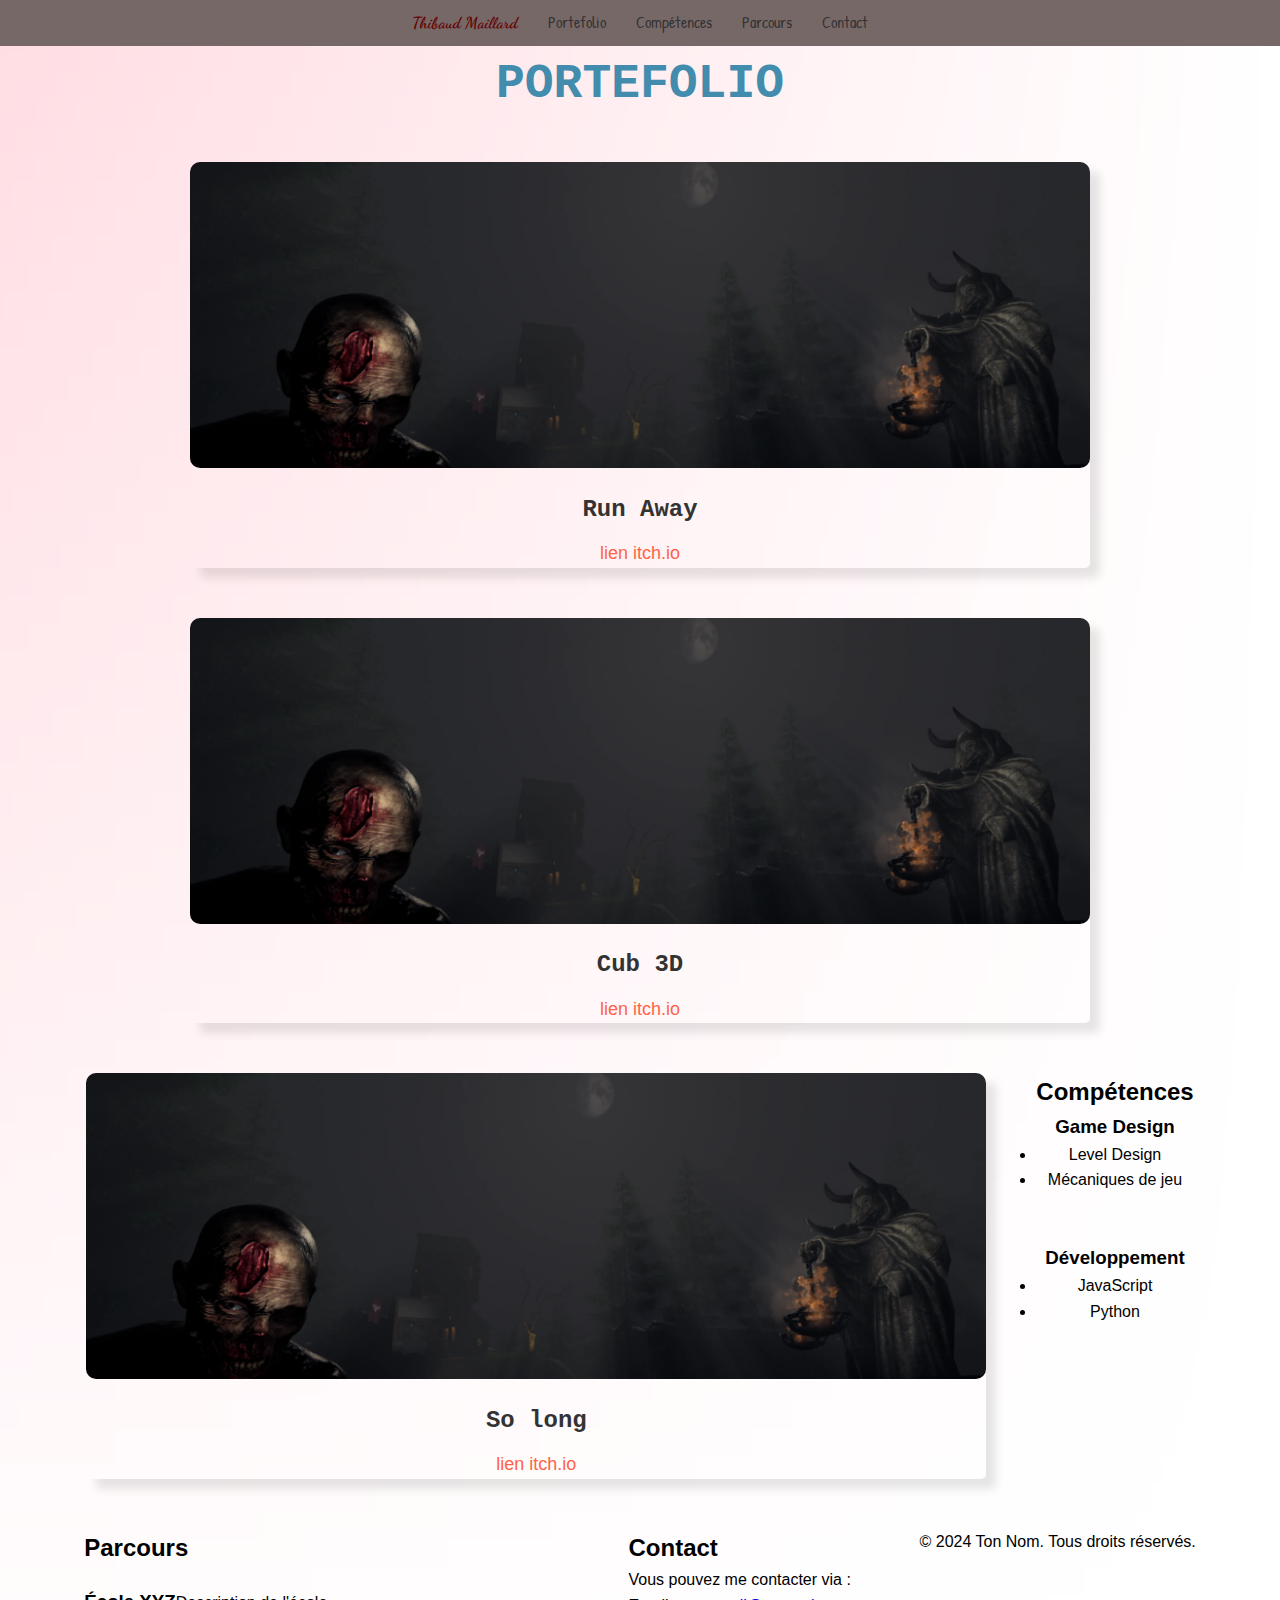
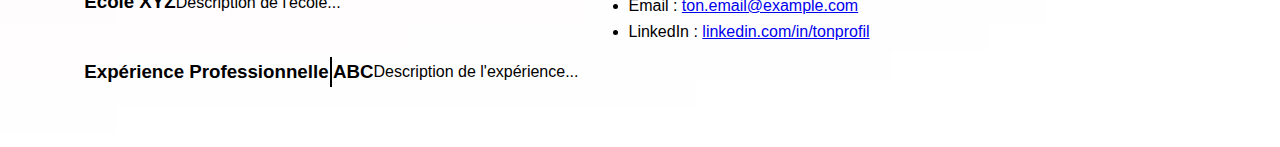
<file: other.html>
<!DOCTYPE html>
<html lang="fr">
<head>
    <meta charset="UTF-8">
    <meta http-equiv="X-UA-Compatible" content="IE=edge">
    <meta name="viewport" content="width=device-width, initial-scale=1.0">
    <title>Portfolio</title>
    <link href="https://fonts.googleapis.com/css2?family=Patrick+Hand&family=Indie+Flower&family=Dancing+Script&display=swap" rel="stylesheet">
    <link rel="stylesheet" href="styles.css">
</head>
<body>
    <!-- Barre de navigation -->
    <header>
        <nav class="navbar">
            <a id="me">Thibaud Maillard</a>
            <a href="#projets">Portefolio</a>
            <a href="#competences">Compétences</a>
            <a href="#parcours">Parcours</a>
            <a href="#contact">Contact</a>
        </nav>
    </header>

    <section id="projets" class="section"></section>
        <h2 id="portfolio-title">PORTEFOLIO</h2>
        <div class="project-grid">
            <div class="project-item">
                <img src="runaway.webp" alt="Run Away" class="project-image">
                <h3 class="project-title">Run Away</h3>
                <a href="lien-projet1.html" class="project-link">lien itch.io</a>
        </div>
            <div class="project-item">
                <img src="runaway.webp" alt="Cub 3D" class="project-image">
                <h3 class="project-title">Cub 3D</h3>
                <a href="lien-projet1.html" class="project-link">lien itch.io</a>
        </div>
            <div class="project-item">
                <img src="runaway.webp" alt="So long" class="project-image">
                <h3 class="project-title">So long</h3>
                <a href="lien-projet1.html" class="project-link">lien itch.io</a>
        </div>
    </section>

    <!-- Section Compétences -->
    <section id="competences" class="section">
        <h2>Compétences</h2>
        <div class="skills">
            <div class="skill-category">
                <h3>Game Design</h3>
                <ul>
                    <li>Level Design</li>
                    <li>Mécaniques de jeu</li>
                    <!-- Ajoute plus de compétences ici -->
                </ul>
            </div>
            <div class="skill-category">
                <h3>Développement</h3>
                <ul>
                    <li>JavaScript</li>
                    <li>Python</li>
                    <!-- Ajoute plus de compétences ici -->
                </ul>
            </div>
            <!-- Ajoute plus de catégories ici -->
        </div>
    </section>

    <!-- Section Parcours -->
    <section id="parcours" class="section">
        <h2>Parcours</h2>
        <div class="timeline">
            <div class="timeline-item">
                <h3>École XYZ</h3>
                <p>Description de l'école...</p>
            </div>
            <div class="timeline-item">
                <h3>Expérience Professionnelle ABC</h3>
                <p>Description de l'expérience...</p>
            </div>
            <!-- Ajoute plus d'éléments de parcours ici -->
        </div>
    </section>

    <!-- Section Contact -->
    <section id="contact" class="section">
        <h2>Contact</h2>
        <p>Vous pouvez me contacter via :</p>
        <ul>
            <li>Email : <a href="mailto:ton.email@example.com">ton.email@example.com</a></li>
            <li>LinkedIn : <a href="https://linkedin.com/in/tonprofil">linkedin.com/in/tonprofil</a></li>
            <!-- Ajoute plus de moyens de contact ici -->
        </ul>
    </section>

    <!-- Pied de page -->
    <footer>
        <p>&copy; 2024 Ton Nom. Tous droits réservés.</p>
    </footer>
</body>
</html>
</file>
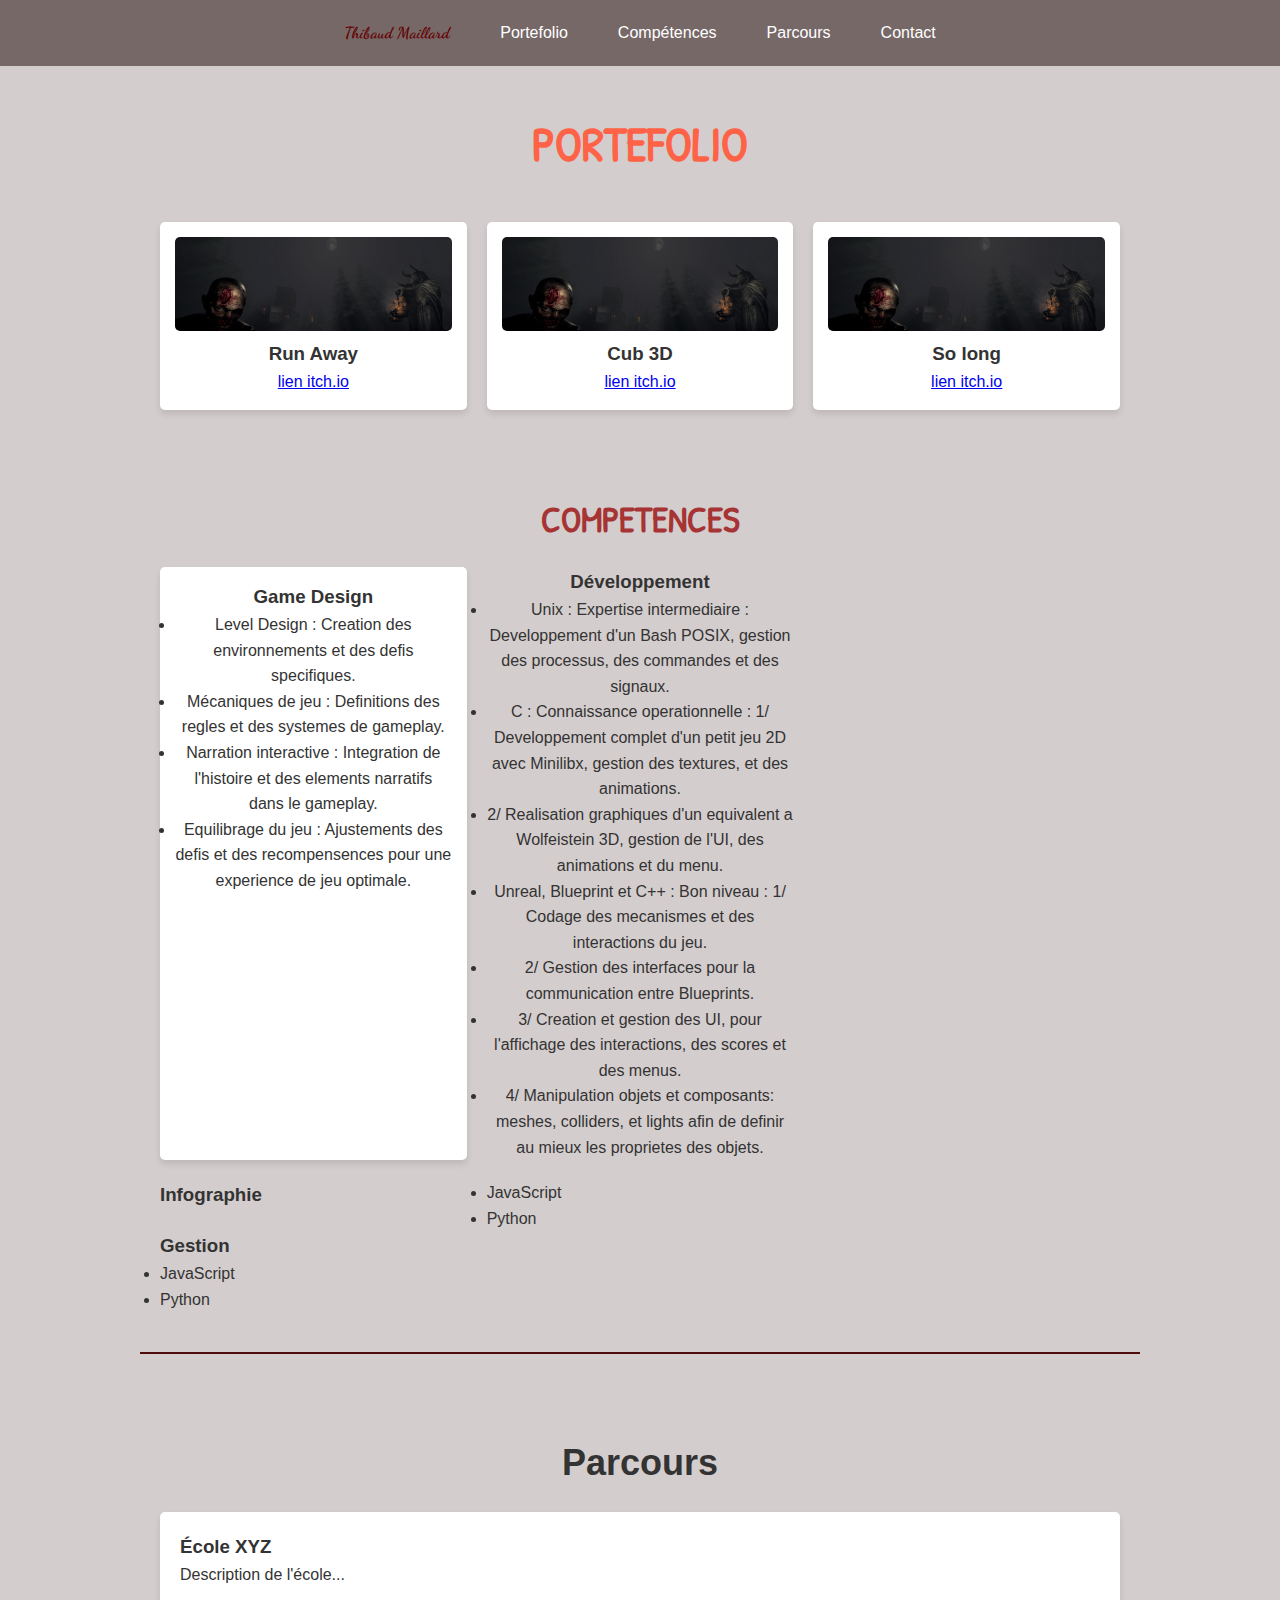
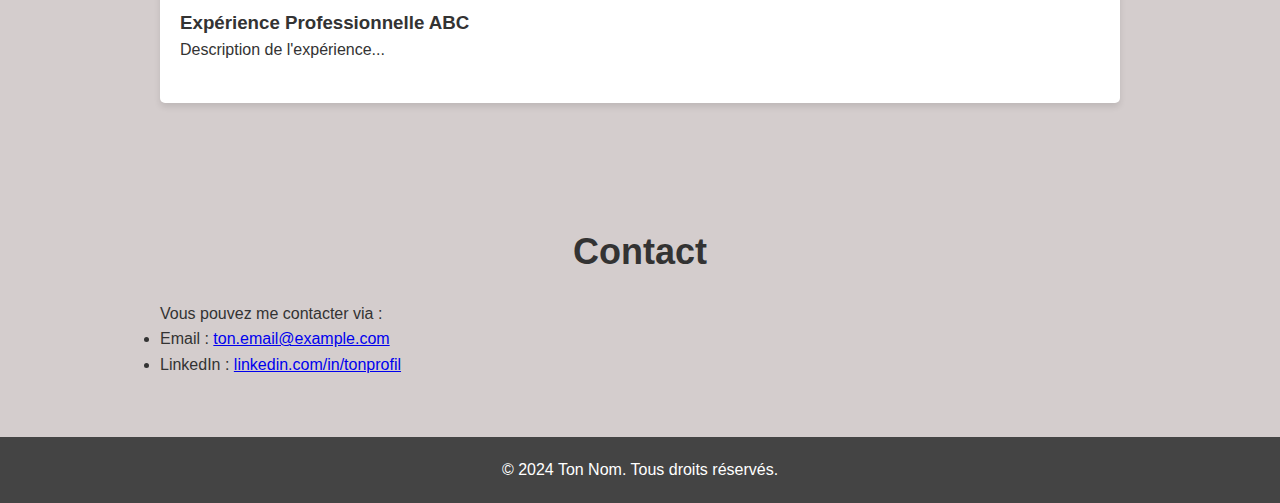
<file: other2.html>
<!DOCTYPE html>
<html lang="fr">
<head>
    <meta charset="UTF-8">
    <meta http-equiv="X-UA-Compatible" content="IE=edge">
    <meta name="viewport" content="width=device-width, initial-scale=1.0">
    <title>Portfolio</title>
    <link href="https://fonts.googleapis.com/css2?family=Patrick+Hand&family=Indie+Flower&family=Dancing+Script&display=swap" rel="stylesheet">
    <link rel="stylesheet" href="styless.css">
</head>
<body>
    <!-- Barre de navigation -->
    <header>
        <nav class="navbar">
            <a id="me">Thibaud Maillard</a>
            <a href="#projets">Portefolio</a>
            <a href="#competences">Compétences</a>
            <a href="#parcours">Parcours</a>
            <a href="#contact">Contact</a>
        </nav>
    </header>

    <!-- Section Projets -->
    <section id="projets" class="section">
        <h2 id="portfolio-title">PORTEFOLIO</h2>
        <div class="project-grid">
            <div class="project-item">
                <img src="runaway.webp" alt="Run Away" class="project-image">
                <h3 class="project-title">Run Away</h3>
                <a href="lien-projet1.html" class="project-link">lien itch.io</a>
            </div>
            <div class="project-item">
                <img src="runaway.webp" alt="Cub 3D" class="project-image">
                <h3 class="project-title">Cub 3D</h3>
                <a href="lien-projet1.html" class="project-link">lien itch.io</a>
            </div>
            <div class="project-item">
                <img src="runaway.webp" alt="So long" class="project-image">
                <h3 class="project-title">So long</h3>
                <a href="lien-projet1.html" class="project-link">lien itch.io</a>
            </div>
        </div>
    </section>

    <!-- Section Compétences -->
    <section id="competences" class="section">
        <h2 id="portfolio-title">COMPETENCES</h2>
        <div class="project-grid">
            <div class="project-item">
                <h3>Game Design</h3>
                <ul>
                    <li>Level Design : Creation des environnements et des defis specifiques.</li>
                    <li>Mécaniques de jeu : Definitions des regles et des systemes de gameplay.</li>
                    <li>Narration interactive : Integration de l'histoire et des elements narratifs dans le gameplay.</li>
                    <li>Equilibrage du jeu : Ajustements des defis et des recompensences pour une experience de jeu optimale.</li>
                    <!-- Ajoute plus de compétences ici -->
                </ul>
            </div>
            <div class="skill-category">
                <h3>Développement</h3>
                <ul>
                    <li>Unix : Expertise intermediaire : Developpement d'un Bash POSIX, gestion des processus, des commandes et des signaux.</li>
                    <li>C : Connaissance operationnelle : 1/ Developpement complet d'un petit jeu 2D avec Minilibx, gestion des textures, et des animations.</li>
                    <li>    2/ Realisation graphiques d'un equivalent a Wolfeistein 3D, gestion de l'UI, des animations et du menu.</li>
                    <li>Unreal, Blueprint et C++ : Bon niveau : 1/ Codage des mecanismes et des interactions du jeu.</li>
                    <li> 2/ Gestion des interfaces pour la communication entre Blueprints.</li>
                    <li> 3/ Creation et gestion des UI, pour l'affichage des interactions, des scores et des menus.</li>
                    <li> 4/ Manipulation objets et composants: meshes, colliders, et lights  afin de definir au mieux les proprietes des objets.</li>
                    <!-- Ajoute plus de compétences ici -->
                </ul>
            </div>
            <div class="skill-category"></div>
                <h3>Infographie</h3>
                <ul>
                    <li>JavaScript</li>
                    <li>Python</li>
                    <!-- Ajoute plus de compétences ici -->
                </ul>
            </div>
            <div class="skill-category"></div>
                <h3>Gestion</h3>
                <ul>
                    <li>JavaScript</li>
                    <li>Python</li>
                    <!-- Ajoute plus de compétences ici -->
                </ul>
            </div>
            <!-- Ajoute plus de catégories ici -->
        </div>
    </section>

    <!-- Section Parcours -->
    <section id="parcours" class="section">
        <h2>Parcours</h2>
        <div class="timeline">
            <div class="timeline-item">
                <h3>École XYZ</h3>
                <p>Description de l'école...</p>
            </div>
            <div class="timeline-item">
                <h3>Expérience Professionnelle ABC</h3>
                <p>Description de l'expérience...</p>
            </div>
            <!-- Ajoute plus d'éléments de parcours ici -->
        </div>
    </section>

    <!-- Section Contact -->
    <section id="contact" class="section">
        <h2>Contact</h2>
        <p>Vous pouvez me contacter via :</p>
        <ul>
            <li>Email : <a href="mailto:ton.email@example.com">ton.email@example.com</a></li>
            <li>LinkedIn : <a href="https://linkedin.com/in/tonprofil">linkedin.com/in/tonprofil</a></li>
            <!-- Ajoute plus de moyens de contact ici -->
        </ul>
    </section>

    <!-- Pied de page -->
    <footer>
        <p>&copy; 2024 Ton Nom. Tous droits réservés.</p>
    </footer>
</body>
</html>
</file>
<file: styles.css>
/* Réinitialisation des styles par défaut */
* {
    margin: 0;
    padding: 0;
    box-sizing: border-box;
    font-family: Arial, sans-serif;
}

body {
    line-height: 1.6;
   	background-image: url('output-onlinepngtools.png'); /* Chemin vers l'image */
    background-size: cover;   /* L'image couvre toute la zone */
    background-position: right;  /* L'image est centrée */
    background-repeat: no-repeat; /* Pas de répétition de l'image */
    color: #000000; 
}

.header {
    background-color: #ffffff;
    color: #fff;
    padding: 10px 0;
    text-align: center;
}

/* Utilisation d'une police personnalisée pour certains éléments */
#me {
    font-family: 'Dancing Script', cursive;
    font-size: 16px; /* Taille de la police, modifie selon tes besoins */
    font-weight: bold; /* Gras, si nécessaire */
    color: #630000; /* Couleur de texte, modifie selon tes besoins */
}

.texte-important {
    font-family: 'Georgia', serif; /* Changement de la police pour le texte important */
    font-size: 18px;
}

/* Style pour le titre des sections */
#portfolio-title {
    text-align: center;
    font-size: 48px;
    color: #428cae;
font-family: 'VCR OSD Mono', 'Pixelated', 'Courier New', sans-serif;
    /* font-family: 'Patrick Hand', cursive; */
    margin-bottom: 40px;
}

/* Section Projets */
.project-grid {
    display: flex;
    flex-wrap: wrap;
    justify-content: center;  /* Centre les projets dans la section */
    gap: 50px;                /* Ajoute de l'espace entre les projets */
}

.image-container {
    position: relative;
    display: inline-block;
}

img {
    width: 300px; /* Ajuste la taille de l'image */
    height: auto;
}

.banner {
    position: absolute;
    bottom: 0;
    left: 0;
    right: 0;
    background-color: rgba(0, 0, 0, 0.7);
    color: white;
    text-align: center;
    padding: 10px;
    opacity: 0;
    transition: opacity 0.3s ease;
}

.image-container:hover .banner {
    opacity: 1;
}

.modal {
    display: none;
    position: fixed;
    z-index: 1;
    left: 0;
    top: 0;
    width: 100%;
    height: 100%;
    overflow: auto;
    background-color: rgba(0, 0, 0, 0.8);
}

.modal-content {
    background-color: #fff;
    margin: 15% auto;
    padding: 20px;
    border: 1px solid #888;
    width: 80%;
}

.close {
    color: #aaa;
    float: right;
    font-size: 28px;
    font-weight: bold;
}

.close:hover,
.close:focus {
    color: black;
    text-decoration: none;
    cursor: pointer;
}

.project-item {
    /* border: 2px solid #db2c2c; Encadré avec une bordure */
    padding: 0px;
    border-radius: 5px; /* Coins arrondis */
    text-align: center;  /* Centre le contenu à l'intérieur de l'encadré */
    max-width: 900px;    /* Taille maximale de l'encadré */
    box-shadow: 10px 10px 10px rgba(0, 0, 0, 0.1); /* Ombre douce */
}

.project-image {
    width: 100%; /* Image occupe toute la largeur de l'encadré */
    height: auto; /* Ajuste la hauteur automatiquement */
    border-radius: 10px; /* Coins arrondis pour l'image */
    margin-bottom: 15px; /* Espace entre l'image et le titre */
}

.project-title {
    font-size: 24px;
    color: #333; /* Couleur du titre */
	font-family: 'VCR OSD Mono', 'Pixelated', 'Courier New', sans-serif;
    margin-bottom: 10px; /* Espace sous le titre */
}

.project-link {
    font-size: 18px;
    color: #FF6347; /* Couleur du lien */
    text-decoration: none; /* Supprime le soulignement par défaut */
    font-family: 'Arial', sans-serif;
}

.project-link:hover {
    text-decoration: underline; /* Ajoute un soulignement au survol */
}

/* Centrage du texte */
.skill-category {
    /* font-size: 2.0em; */
    text-align: center;  /* Centre les compétences */
    margin-bottom: 50px; /* Espace entre chaque catégorie */
}

/* Mettre en gras et plus gros */
.highlight {
    font-weight: bold;
    font-size: 1.2em;  /* Ajuste la taille (1.2em signifie 120% de la taille de base) */
}
.highlight2 {
    font-weight: bold;
    font-size: 1.5em;  /* Ajuste la taille (1.2em signifie 120% de la taille de base) */
}
/* Mettre en italique et espacer */
.skill-category li em {
    display: block;
    margin-top: 5px;   /* Espacement entre le titre et la description */
    font-style: italic;
}


/* Centrer les images */
.competence-image {
    display: block;
    margin: 20px auto;   /* Centre l'image horizontalement */
    width: 70px;        /* Taille de l'image (à ajuster selon les besoins) */
    height: auto;
}

/* Classe pour centrer les images */
.image-row {
    display: flex;
    justify-content: center; /* Centre les images horizontalement */
    align-items: center;
    gap: 10px; /* Espace entre les images */
    margin: 20px 0; /* Espacement autour de la ligne d'images */
}

/* Style des images */
.image-row a {
    display: inline-block; /* Assure que les images sont traitées comme des blocs cliquables */
}

/* Style des images */
.image-row img {
    width: 100px; /* Taille ajustée des petites images */
    height: auto; /* Conserver le ratio de l'image */
    object-fit: cover; /* Ajuster le cadrage de l'image */
    cursor: pointer; /* Curseur de la souris changé lors du survol pour montrer qu'elles sont cliquables */
    transition: transform 0.3s; /* Effet sur l'image lors du survol */
}

/* Effet lors du survol (agrandissement de l'image) */
.image-row img:hover {
    transform: scale(1.1); /* Agrandissement de 10% au survol */
}

/* Supprime les bordures des liens */



.navbar {
    display: flex;
    justify-content: center;
    padding: 10px;
    background-color: #776868;
}

.navbar a {
    margin: 0 15px; /* Espace horizontal entre les liens (ajuste la valeur) */
    text-decoration: none; /* Supprime le soulignement des liens */
    color: #333; /* Couleur du texte des liens (ajuste si besoin) */
    font-family: 'Patrick Hand', cursive; /* Police pour les liens */
}

.navbar a:hover {
    color: #007BFF; /* Change la couleur au survol (ajuste si besoin) */
}
/* Style général pour la timeline */
.timeline {
    position: relative;
    padding: 20px 0;
    margin: 0 auto;
    max-width: 800px; /* Ajuste la largeur max si nécessaire */
}

.timeline-item {
    display: flex;
    align-items: center;
    margin-bottom: 40px; /* Espacement entre les éléments */
    position: relative;
}

.timeline-date {
    width: 100px; /* Largeur pour l'espace de la date */
    font-weight: bold;
    text-align: right;
    padding-right: 20px; /* Espacement à droite */
}

.timeline-content {
    display: flex;
    align-items: center;
    width: 100%;
}

.timeline-image {
    width: 50px; /* Taille du rond */
    height: 50px;
    border-radius: 50%; /* Forme ronde */
    overflow: hidden;
    margin-right: 20px; /* Espacement entre l'image et la description */
    position: relative;
}

.timeline-image img {
    width: 100%;
    height: 100%;
    object-fit: cover;
}

.timeline-description {
    flex: 1;
}

.timeline-item::before {
    content: '';
    position: absolute;
    top: 0;
    left: calc(50% - 1px); /* Ajuste la ligne pour qu'elle soit centrée */
    width: 2px;
    height: 100%;
    background: #000; /* Couleur de la ligne */
    z-index: -1;
}

/* Style pour les ronds sur la timeline */
.timeline-item:first-child::before {
    display: none; /* Cache la ligne pour le premier élément */
}
</file>
<file: styless.css>
/* Réinitialisation des styles par défaut */
* {
    margin: 0;
    padding: 0;
    box-sizing: border-box;
    font-family: Arial, sans-serif;
}

body {
    line-height: 1.6;
    background-color: #d4cdcd;
    color: #333;
}

/* En-tête */
.header {
    background-color: #5e5c5c;
    color: #fff;
    padding: 10px 0;
    text-align: center;
}

/* Utilisation d'une police personnalisée pour certains éléments */
#me {
    font-family: 'Dancing Script', cursive;
    font-size: 16px; /* Taille de la police, modifie selon tes besoins */
    font-weight: bold; /* Gras, si nécessaire */
    color: #630000; /* Couleur de texte, modifie selon tes besoins */
}

.texte-important {
    font-family: 'Georgia', serif; /* Changement de la police pour le texte important */
    font-size: 18px;
}

/* Titre de portfolio */
#portfolio-title {
    text-align: center; /* Centre le texte */
    font-size: 48px; /* Taille du texte (modifiable selon ta préférence) */
    color: #FF6347; /* Couleur du texte (modifiable) */
    font-family: 'Patrick Hand', cursive; /* Applique la police manuscrite */
    margin-bottom: 40px; /* Ajoute un espace sous le titre */
}

/* Navbar */
.navbar {
    display: flex;
    justify-content: center;
    padding: 10px;
    background-color: #776868;
}

.navbar a {
    color: white;
    text-decoration: none;
    margin: 0 15px;
    padding: 10px;
}

.navbar a:hover {
    background-color: #555;
    border-radius: 5px;
}

/* Conteneur de projets */
.project-grid {
    display: grid;
    grid-template-columns: repeat(auto-fit, minmax(250px, 1fr));
    gap: 20px;
}

/* Style pour chaque projet individuel */
.project-item {
    background-color: white;
    padding: 15px;
    border-radius: 5px;
    box-shadow: 0 4px 6px rgba(0, 0, 0, 0.1);
    text-align: center;
}

.project-item img {
    max-width: 100%;
    height: auto;
    border-radius: 5px;
}

/* Sections générales */
.section {
    padding: 40px 20px;
    max-width: 1000px;
    margin: 0 auto;
}

/* Section Compétences */
#competences {
    border-bottom: 2px solid #4d0b0b; /* Bordure inférieure pour séparer visuellement */
    padding-bottom: 40px; /* Ajoute de l'espace sous la section */
    margin-bottom: 40px; /* Espace entre la section Compétences et la suivante */
}

#competences h2 {
    text-align: center; /* Centre le titre */
    font-size: 36px;
    color: #a73434;
    margin-bottom: 20px; /* Espace sous le titre */
}

.skills {
    display: flex;
    flex-wrap: wrap;
    justify-content: center; /* Centre les catégories de compétences */
    gap: 20px; /* Espace entre les catégories */
}

.skill-category {
    flex: 1 1 200px; /* Chaque catégorie prend un minimum de 200px, mais peut s'étendre */
    text-align: center;
}

/* Section Parcours */
#parcours {
    padding-top: 40px; /* Espace au-dessus de la section */
    margin-bottom: 40px; /* Espace entre la section Parcours et la suivante */
}

#parcours h2 {
    text-align: center; /* Centre le titre */
    font-size: 36px;
    color: #333;
    margin-bottom: 20px; /* Espace sous le titre */
}

.timeline {
    padding: 20px;
    background-color: white;
    border-radius: 5px;
    box-shadow: 0 4px 6px rgba(0, 0, 0, 0.1);
}

.timeline-item {
    margin-bottom: 20px; /* Espacement entre les éléments de la timeline */
}

/* Section Contact */
#contact {
    padding-top: 40px; /* Espace au-dessus de la section */
}

#contact h2 {
    text-align: center; /* Centre le titre */
    font-size: 36px;
    color: #333;
    margin-bottom: 20px; /* Espace sous le titre */
}

footer {
    text-align: center;
    padding: 20px;
    background-color: #444;
    color: white;
    margin-top: 20px;
}
</file>
